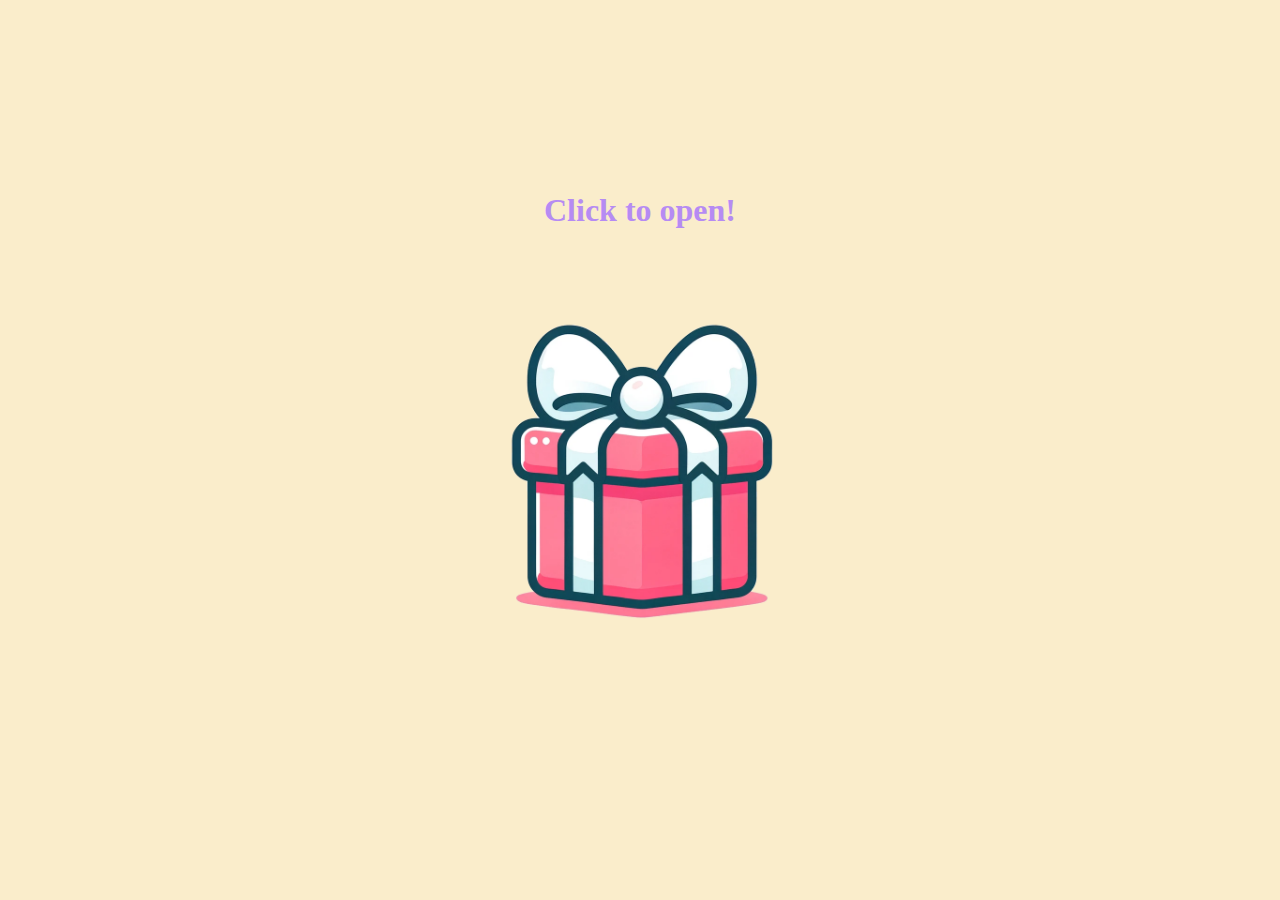
<file: index.html>
<!DOCTYPE html>
<html lang="en">
  <head>
    <meta charset="UTF-8" />
    <meta name="viewport" content="width=device-width, initial-scale=1.0" />
    <title>Pentru Andra</title>
    <link rel="stylesheet" href="style.css" />
  </head>
  <body>
    <div class="home-page page">
      <h1 class="click-to-open">Click to open!</h1>
      <img
        id="cadou"
        class="cadou unselectable"
        src="./assets/cadou.png"
        alt=""
      />
    </div>

    <script src="script.js"></script>
  </body>
</html>
</file>
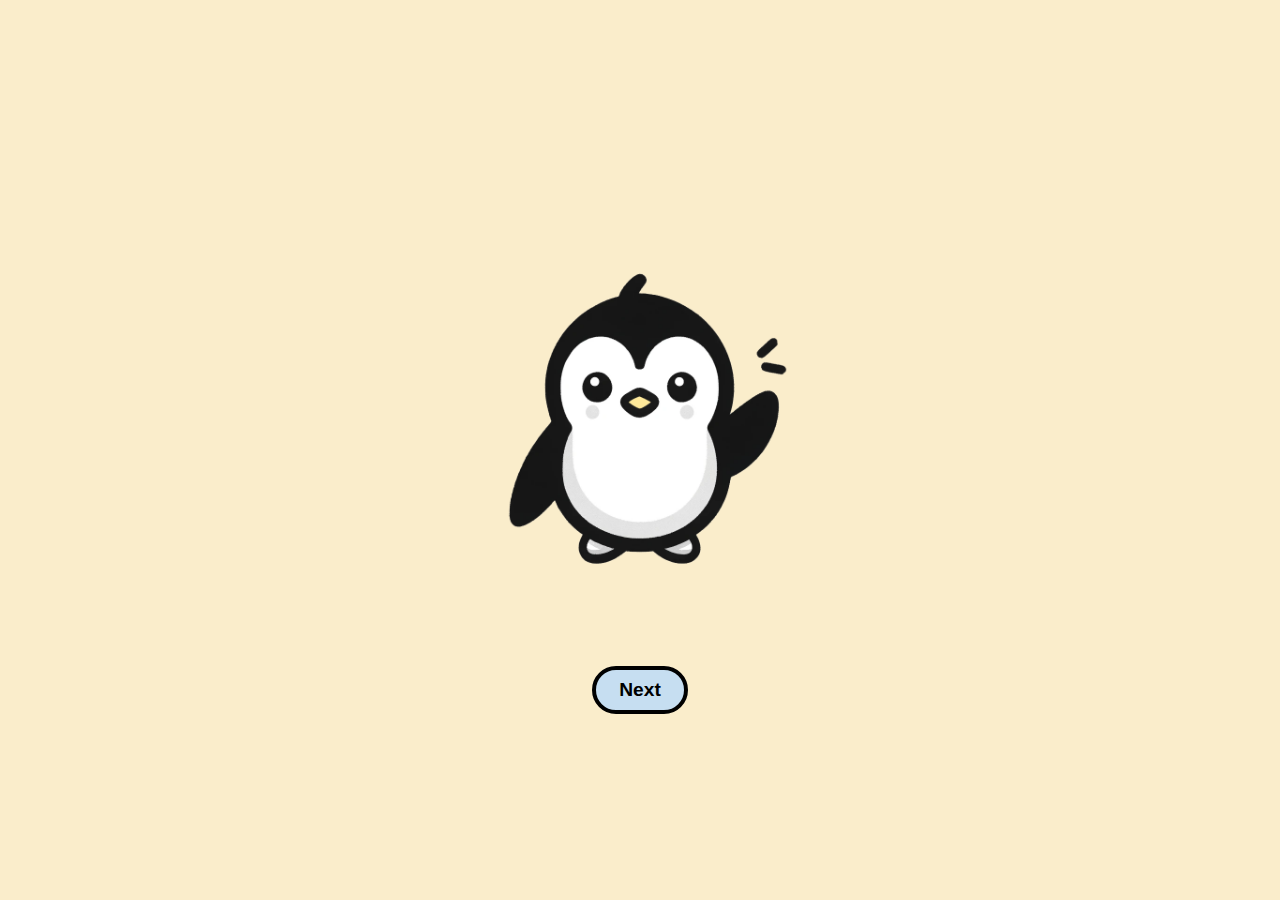
<file: challenge1/challenge1.html>
<!DOCTYPE html>
<html lang="en">
  <head>
    <meta charset="UTF-8" />
    <meta name="viewport" content="width=device-width, initial-scale=1.0" />
    <title>Pentru Andra</title>
    <link rel="stylesheet" href="../style.css" />
  </head>
  <body>
    <div class="page">
      <img id="penguin" class="penguin" src="../assets//penguin.png" alt="" />
      <div class="speech">
        <img class="bubble" src="../assets/bubble.png" alt="" />
        <div id="penguinChat" class="text"></div>
      </div>

      <button id="next-btn" class="unselectable">Next</button>
    </div>

    <script src="./challenge1.js"></script>
  </body>
</html>
</file>
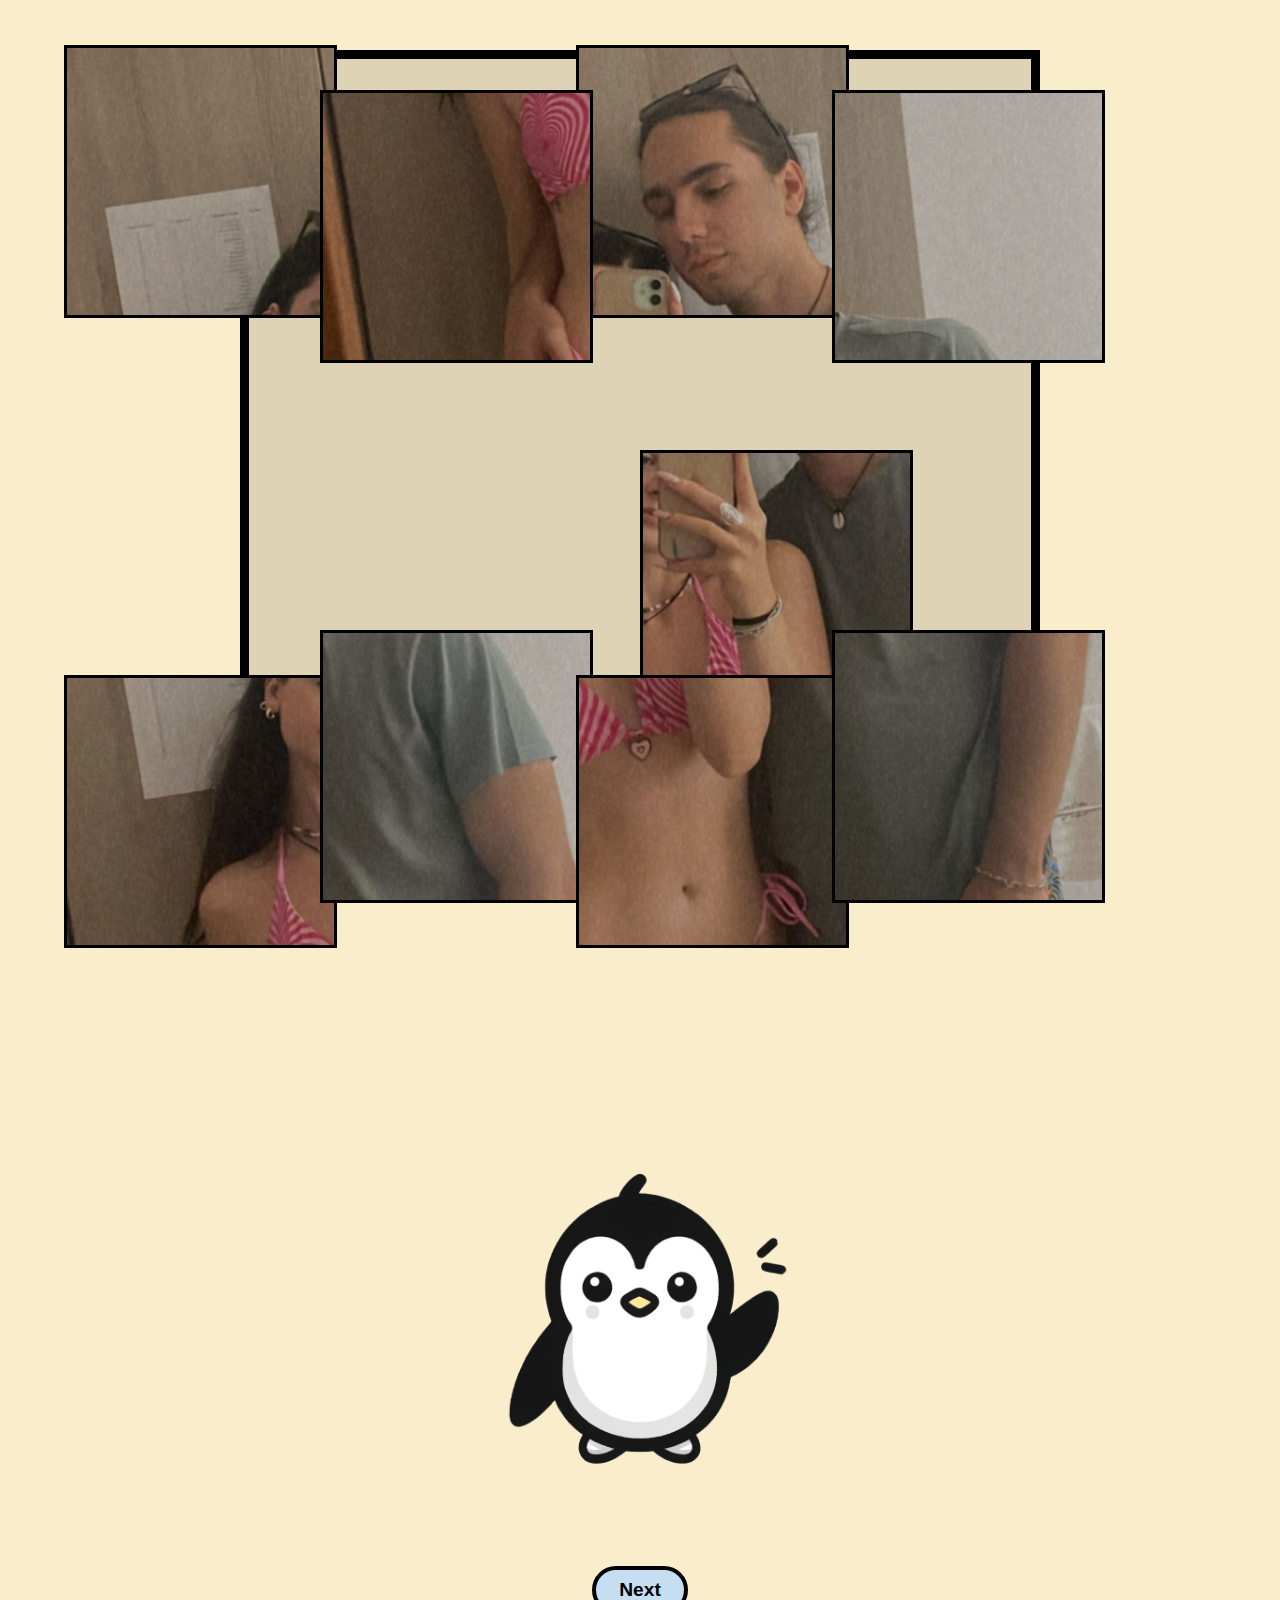
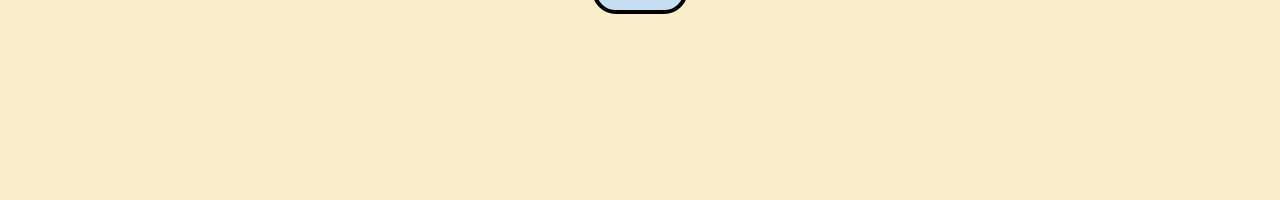
<file: challenge2/challenge2.html>
<!DOCTYPE html>
<html lang="en">
  <head>
    <meta charset="UTF-8" />
    <meta name="viewport" content="width=device-width, initial-scale=1.0" />
    <title>Pentru Andra</title>
    <link rel="stylesheet" href="../style.css" />
  </head>
  <body>
    <div class="page">
      <h1 id="congrats">Wow bravo!</h1>
      <div id="container" class="puzzle-container"></div>
      <div id="piece" class="piece"></div>
      <div id="piece" class="piece"></div>
      <div id="piece" class="piece"></div>
      <div id="piece" class="piece"></div>
      <div id="piece" class="piece"></div>
      <div id="piece" class="piece"></div>
      <div id="piece" class="piece"></div>
      <div id="piece" class="piece"></div>
      <div id="piece" class="piece"></div>

      <button id="next-btn" class="unselectable chlg2">Next</button>
    </div>
    <div id="penguin-page" class="page">
      <img id="penguin" class="penguin" src="../assets//penguin.png" alt="" />
      <div class="speech">
        <img class="bubble" src="../assets/bubble.png" alt="" />
        <div id="penguinChat" class="text"></div>
      </div>

      <button id="next-btn" class="unselectable">Next</button>
    </div>

    <script src="./challenge2.js"></script>
  </body>
</html>
</file>
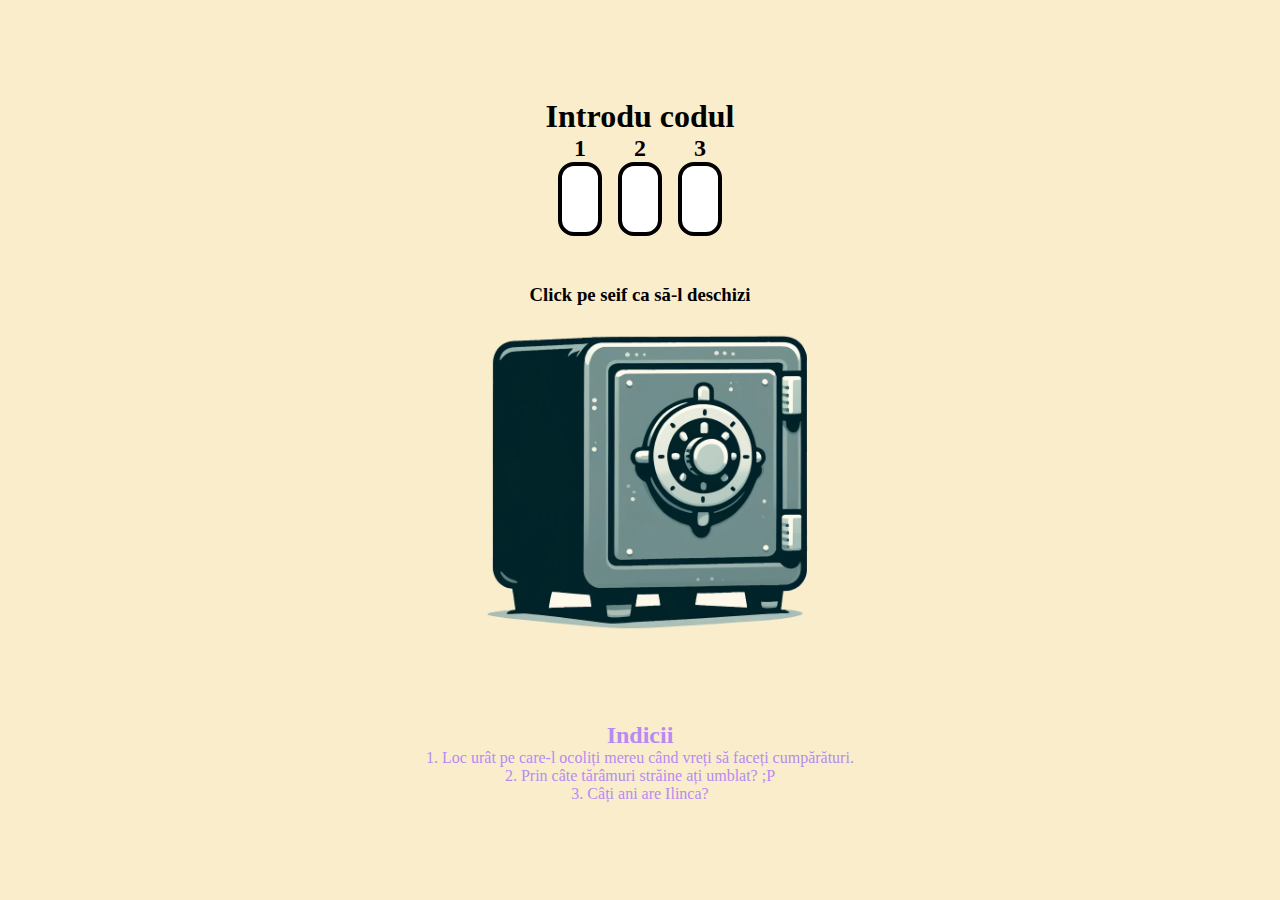
<file: challenge3/challenge3.html>
<!DOCTYPE html>
<html lang="en">
  <head>
    <meta charset="UTF-8" />
    <meta name="viewport" content="width=device-width, initial-scale=1.0" />
    <title>Pentru Andra</title>
    <link rel="stylesheet" href="../style.css" />
  </head>
  <body>
    <div class="page">
      <h1 style="color: var(--clr-dark)">Introdu codul</h1>
      <div class="input-container">
        <div class="input-field">
          <h2 style="color: var(--clr-dark)">1</h2>
          <input
            id="1"
            type="text"
            maxlength="1"
            oninput="this.value=this.value.replace(/[^0-9]/g,'');"
          />
        </div>
        <div class="input-field">
          <h2 style="color: var(--clr-dark)">2</h2>
          <input
            id="2"
            type="text"
            maxlength="1"
            oninput="this.value=this.value.replace(/[^0-9]/g,'');"
          />
        </div>
        <div class="input-field">
          <h2 style="color: var(--clr-dark)">3</h2>
          <input
            id="3"
            type="text"
            maxlength="1"
            oninput="this.value=this.value.replace(/[^0-9]/g,'');"
          />
        </div>
      </div>
      <p id="warning" class="cod-gresit">Cod greșit!</p>
      <h3 class="instructiune">Click pe seif ca să-l deschizi</h3>
      <img
        id="seif"
        class="safe unselectable"
        src="../assets/safe.png"
        alt=""
      />
      <h2>Indicii</h2>
      <div class="indicii-container">
        <p>
          1. Loc urât pe care-l ocoliți mereu când vreți să faceți cumpărături.
        </p>
        <p>2. Prin câte tărâmuri străine ați umblat? ;P</p>
        <p>3. Câți ani are Ilinca?</p>
      </div>
    </div>

    <script src="./challenge3.js"></script>
  </body>
</html>
</file>
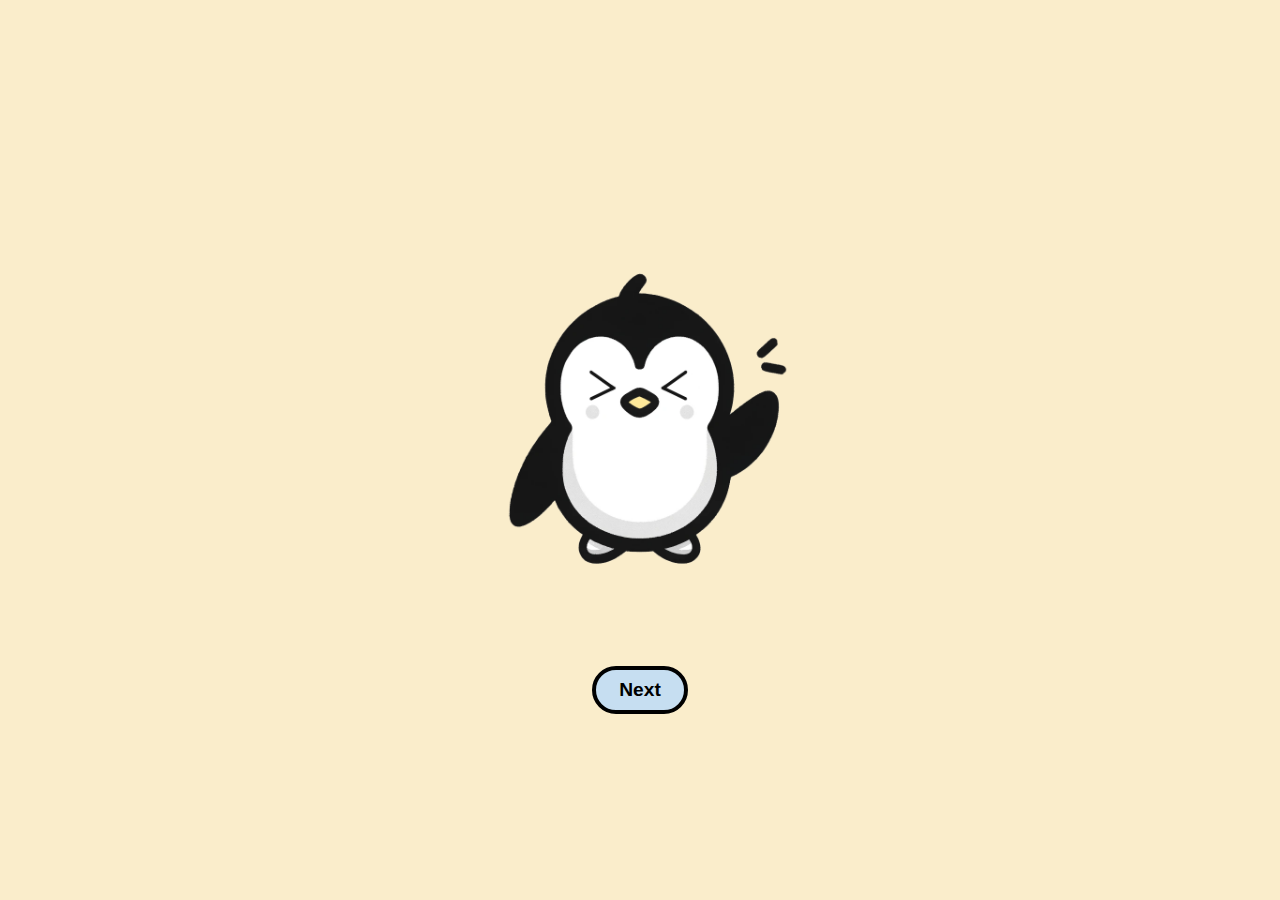
<file: final/chat.html>
<!DOCTYPE html>
<html lang="en">
  <head>
    <meta charset="UTF-8" />
    <meta name="viewport" content="width=device-width, initial-scale=1.0" />
    <title>Pentru Andra</title>
    <link rel="stylesheet" href="../style.css" />
  </head>
  <body>
    <div class="page">
      <img id="penguin" class="penguin" src="../assets//penguin.png" alt="" />
      <div class="speech">
        <img class="bubble" src="../assets/bubble.png" alt="" />
        <div id="penguinChat" class="text"></div>
      </div>

      <button id="next-btn" class="unselectable">Next</button>
    </div>

    <script src="./chat.js"></script>
  </body>
</html>
</file>
<file: style.css>
:root {
    --clr-yellow: #FAEDCB;
    --clr-green: #C9E4DE;
    --clr-blue: #C6DEF1;
    --clr-purple: #DBCDF0;
    --clr-pink: #F2C6DE;
    --clr-orange: #F7D9C4;
    --clr-dark: #000000;

    --text-clr: rgb(46, 43, 49);

    background-color: var(--clr-yellow);
    color: rgb(182, 139, 243);

    margin: 0;
    padding: 0;
}

html, body {
    width: 100%;
    height: 100%;
    margin: 0;
    padding: 0;
}

html {
    display: flex;
    justify-content: center;
    align-items: center;
}

body {
    margin: 0;
    padding: 0;
    position: relative;
}

h1, h2, h3, h4, p {
    margin: 0;
    padding: 0;
}

img {
    display: block;

    object-fit: cover;
    max-width: 30rem;
}

.unselectable {
    -webkit-touch-callout: none;
    -webkit-user-select: none;
    -khtml-user-select: none;
    -moz-user-select: none;
    -ms-user-select: none;
    -o-user-select: none;
    user-select: none;
    -webkit-tap-highlight-color: transparent;
}

.full-bleed {
    box-shadow: 0 0 0 100vmax var(--clr-primary);
    clip-path: inset(0 -100vmax);
}

.page {
    height: 100%;
    width: 100%;
    box-sizing: border-box;
    position: relative;
    display: flex;
    flex-direction: column;
    justify-content: center;
    align-items: center;
}


.click-to-open {
    cursor: pointer;
}

.cadou {
    cursor: pointer;
    width: 30rem;
}

.speech {
    opacity: 0;
    position: absolute;
    top: 0rem;
    right: 3rem;
    width: 20rem;
    animation: fade-in 0.5s ease-in forwards;
    animation-delay: 1s;
}

.bubble {
    width: 100%;
}

.text {
    position: absolute;
    top: 50%;  
    left: 50%;
    transform: translate(-35%, -60%);
    color: var(--text-clr);
    font-size: 1.4rem;
    font-weight: 500;
}

#next-btn {
    cursor: pointer;
    width: 6rem;
    height: 3rem;
    background-color: var(--clr-blue);
    border: var(--clr-dark) solid 0.3rem;
    border-radius: 1.8rem;
    color: var(--clr-dark);
    font-size: 1.2rem;
    font-weight: 600;
}

.start-dialog {
    position: absolute;
    top: 50%;  
    left: 50%;
    transform: translate(-50%, -50%);
    width: 70%;
    height: 20rem;
    background-color: var(--clr-green);
    border: var(--clr-dark) solid 0.3rem;
    border-radius: 1.8rem;
    color: var(--clr-dark);
    font-size: 1.3rem;

    display: flex;
    flex-direction: column;
    justify-content: space-between;
}

.start-dialog button {
    cursor: pointer;
    width: 6rem;
    height: 2.5rem;
    background-color: var(--clr-pink);
    border: var(--clr-dark) solid 0.3rem;
    border-radius: 1.8rem;
    color: var(--clr-dark);
    font-size: 1.2rem;
    font-weight: 600;
    align-self: flex-end;
}

.start-dialog input {
    height: 1.6rem;
}

.dialog-container::before {
    content: "";
    position: absolute;
    backdrop-filter: blur(1rem);
    width: 100vw;
    height: 100vh;
    top: 50%;  
    left: 50%;
    transform: translate(-50%, -50%);
}

.gresit {
    display: none;
    color: red;
}


.puzzle-container {
    position: relative;
    width: 90%;
    aspect-ratio: 1;
    max-width: 50rem;
    border: var(--clr-dark) solid 0.6rem;
    background-color: #0000001c;
    box-sizing: border-box;
}

.piece {
    position: absolute;
    cursor: move;
    aspect-ratio: 1;
    width: 4rem;
    border: var(--clr-dark) solid 0.2rem;
    background-color: var(--clr-pink);

    background-image: url("./assets/puzzle.jpeg");
    background-size: 300% 300%;
    background-repeat: no-repeat;
    background-position: 100% 0;

    transition: border 0.3s ease-in;
}

#congrats {
    position: absolute;
    top: 4rem;
    left: 50%;
    transform: translate(-50%, 0);
    display: none;
}

.chlg2 {
    position: absolute;
    bottom: 4rem;
    left: 50%;
    transform: translate(-50%, 0);
    display: none;
}

.input-container {
    display: flex;
    width: 100%;
    justify-content: center;
    align-items: center;
    gap: 1rem;
}

.input-field {
    display: flex;
    flex-direction: column;
    justify-content: center;
    align-items: center;
}

.input-field input {
    width: 2rem;
    height: 4rem;
    border: var(--clr-dark) solid 0.3rem;
    border-radius: 1rem;
    font-size: 3rem;

}

.cod-gresit {
    color: red;
    margin-top: 0.3rem;
    display: none;
}

.instructiune {
    color: var(--clr-dark);
    margin-bottom: -4rem;
    margin-top: 3rem;
}

.safe {
    cursor: pointer;
}

.indicii-container {
    margin: 0 0.8rem;
    display: flex;
    flex-direction: column;
    justify-content: center;
    align-items: center;
    width: 100%;
}

.lyrics {
    color: var(--clr-dark);
    overflow-y: auto;
    width: 20rem;
    height: 20rem;
    margin-bottom: 1rem;
    margin-top: 1rem;
    border: var(--clr-blue) solid 0.2rem;
}

@keyframes shake {
    0% {
        transform: translateX(-5px);
    }
    50% {
        transform: translateX(5px);
    }
    100% {
        transform: translateX(-5px);
    }
}

@keyframes fade-in {
    from {
        opacity: 0;
    }
    to {
        opacity: 100%;
    }
}

.animate {
    animation: shake 0.1s linear;
}
</file>
